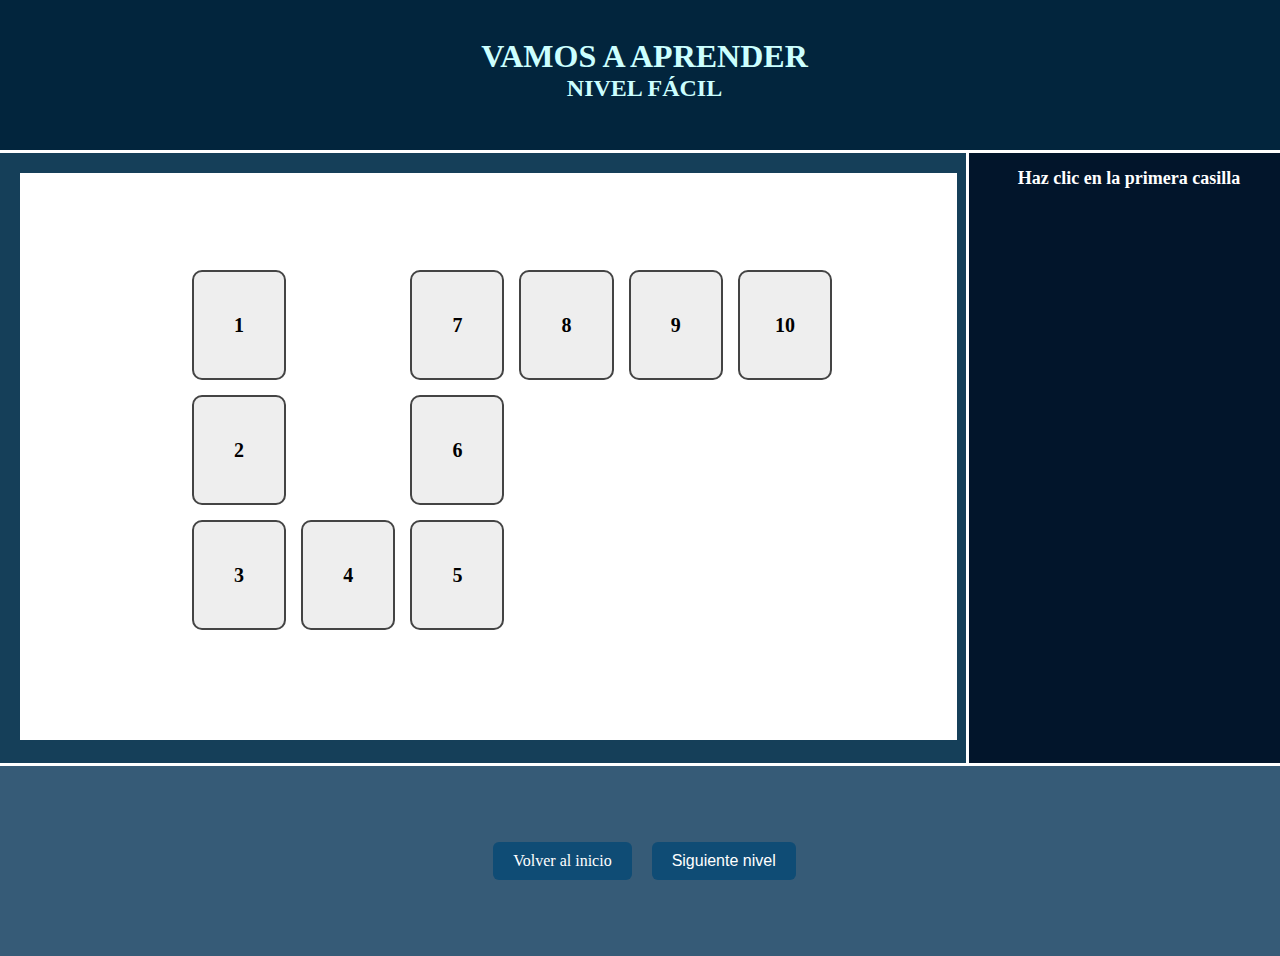
<file: easiest.html>
<!DOCTYPE html>
<html lang="es">
<head>
  <meta charset="UTF-8">
  <title>EASIEST</title>
  <meta name="viewport" content="width=device-width, initial-scale=1.0">
  <link rel="stylesheet" href="mon.css">
</head>
<body class="principal">
  <header>
    <h1 align="center" id="titulos">VAMOS A APRENDER</h1>
    <h2 align="center" id="titulos">NIVEL FÁCIL</h2>
  </header>

  <nav>

    <h3 id="pregunta-text">Haz clic en la primera casilla</h3>
    <div id="opciones-container"></div>
    <p id="mensaje-respuesta"></p>
    <button id="btn-continuar" class="hidden">Continuar</button>
  </nav>

  <div id="dos">
    <div id="dev">
      <div id="devin" class="tablero"></div>
    </div>
  </div>

  <footer>
    <div id="footer-buttons">
      <a id="btn-inicio" href="betatwo.html">Volver al inicio</a>
      <button id="btn-siguiente">Siguiente nivel</button>
    </div>
    <div id="mensaje-aviso"></div>
  </footer>
  
  <script src="mon.js"></script>
</body>
</html>
</file>
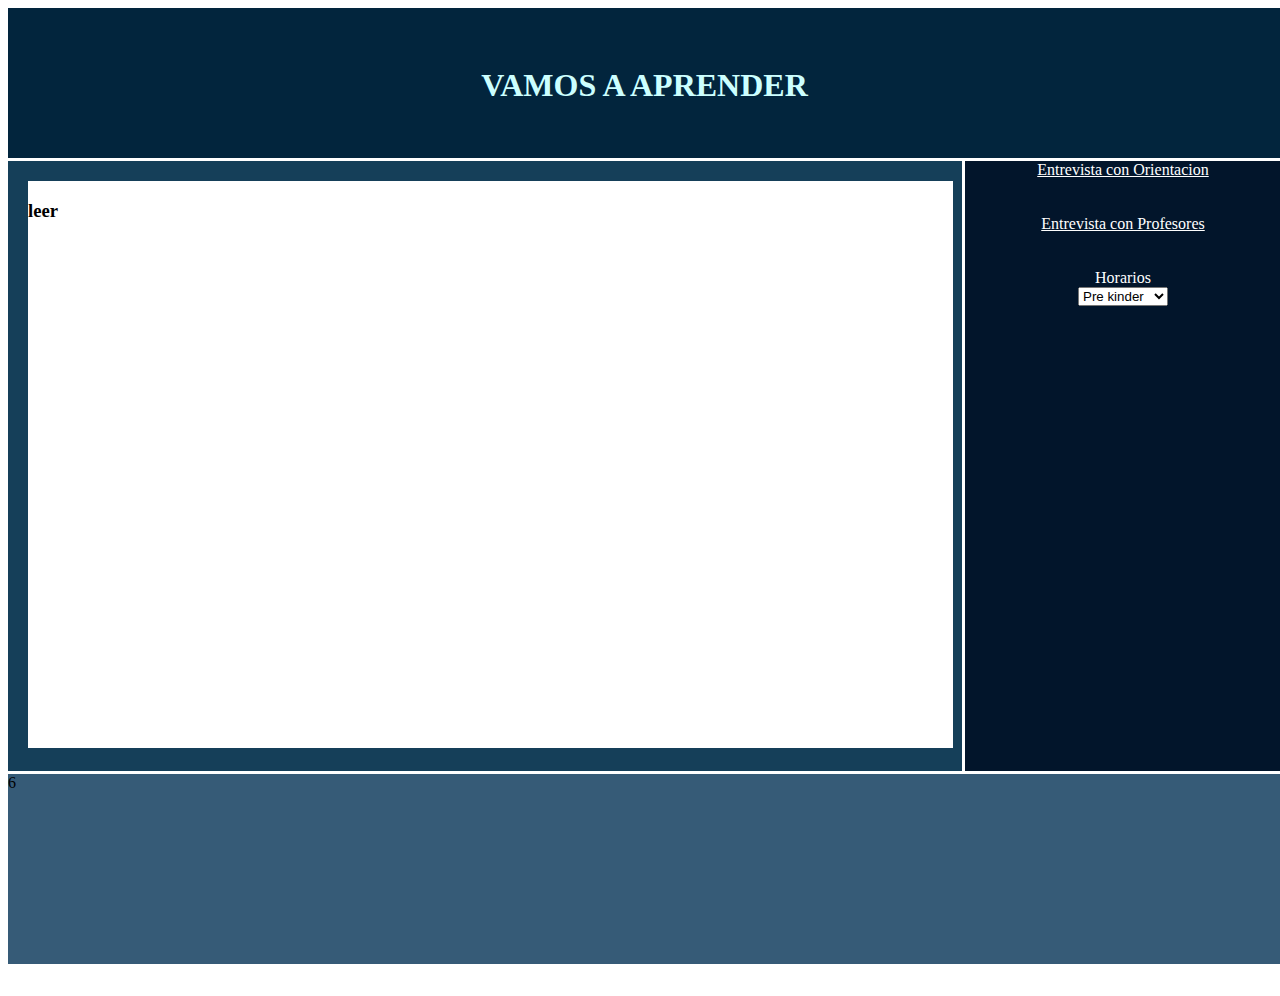
<file: easy.html>
<html>
   <head>
        <title>JUEGO PRINCIPAL</title>
        <meta charset="UTF-8">
        <meta name="viewport" content="width=device-width, initial-scale=1.0">
        <style>
            header{
                background: #02253d;
                grid-area:enca;
            }
            nav{
                background: #02152b;
                grid-area:nav;
            }
            #dos{
                background: #153f59;
                grid-area: dos;
            }
            #tres{
                background: brown;
                grid-area:tres;
            }
            footer{
                background: #365b77;
                grid-area: pie;
            }
            #sa{
                color: white;
            }
            label{
                color: white;
            }
            #titulos{
                color:#ccffff;
                font-family: britannic bold;
                position: relative;
                top: 25%;   
            }
            #dev{
                background-color: white;
                margin: 20px 20px;
                display: flex;
                width: 97%;
                height: 93%;
            }
            .principal{
                display:grid;
                grid-template-rows: 150px 610px 190px;
                grid-template-columns: 25% 25% 25% 25%;
                grid-template-areas:
                    "enca enca enca enca"
                    "dos dos dos nav"
                    "pie pie pie pie";
                gap:3px;
                overflow: hidden;
            }
            
        </style>
    </head>
    <body class="principal">
        <header>
            <h1 align=center id="titulos">VAMOS A APRENDER</h1>
        </header>
        <nav>
            <center><a id="sa" href="https://www.enmilocalfunciona.io/crear-un-carrusel-de-imagenes-solo-con-css/">Entrevista con Orientacion</a></center><br><br>
            <center><a id="sa" href="https://www.enmilocalfunciona.io/crear-un-carrusel-de-imagenes-solo-con-css/">Entrevista con Profesores</a></center><br><br>
            <center><label>Horarios</label><br>
            <select id="opciones" name="opciones">
            
            <option value="1">Pre kinder</option>
            <option value="2">Kinder</option>
            <option value="3">Primaria</option>
            <option value="4">Secundaria</option>
                </select><br></center>
        </nav>
        <div id="dos">
            <div id="dev">
                <h3>leer</h3>
            </div>
        </div>
        <article id="tres">5</article>
        <footer>6</footer>
        <div></div>
    </body>
</html>
</file>
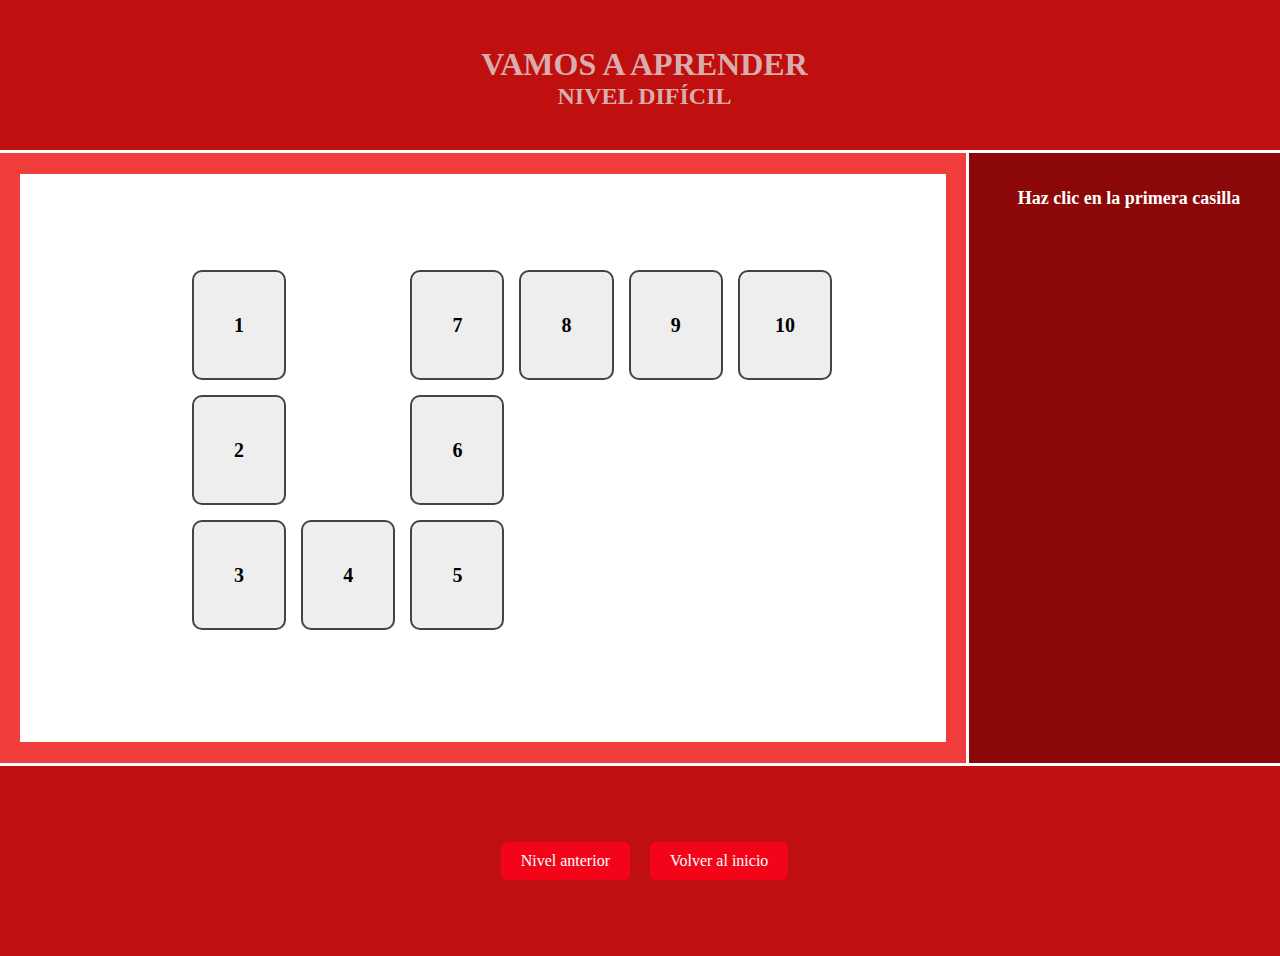
<file: harder.html>
<!DOCTYPE html>
<html lang="es">
<head>
  <meta charset="UTF-8">
  <meta name="viewport" content="width=device-width, initial-scale=1.0">
  <title>DIFÍCIL</title>
  <link rel="stylesheet" href="harder.css">
</head>
<body class="principal">
  <header>
    <h1 align="center" id="titulos">VAMOS A APRENDER</h1>
    <h2 align="center" id="titulos">NIVEL DIFÍCIL</h2>
  </header>

  <nav>
    <h3 id="pregunta-text">Haz clic en la primera casilla</h3>
    <div id="imagen-pregunta"></div>
    <div id="opciones-container"></div>
    <p id="mensaje-respuesta"></p>
    <button id="btn-continuar" class="hidden">Continuar</button>
  </nav>

  <div id="dos">
    <div id="dev">
      <div id="devin" class="tablero"></div>
    </div>
  </div>

  <footer>
    <div id="footer-buttons">
      <a id="btn-nivel-anterior" href="medium.html">Nivel anterior</a>
      <a id="btn-inicio" href="betatwo.html">Volver al inicio</a>
    </div>
    <div id="mensaje-aviso"></div>
  </footer>
  
  <script src="harder.js"></script>
</body>
</html>
</file>
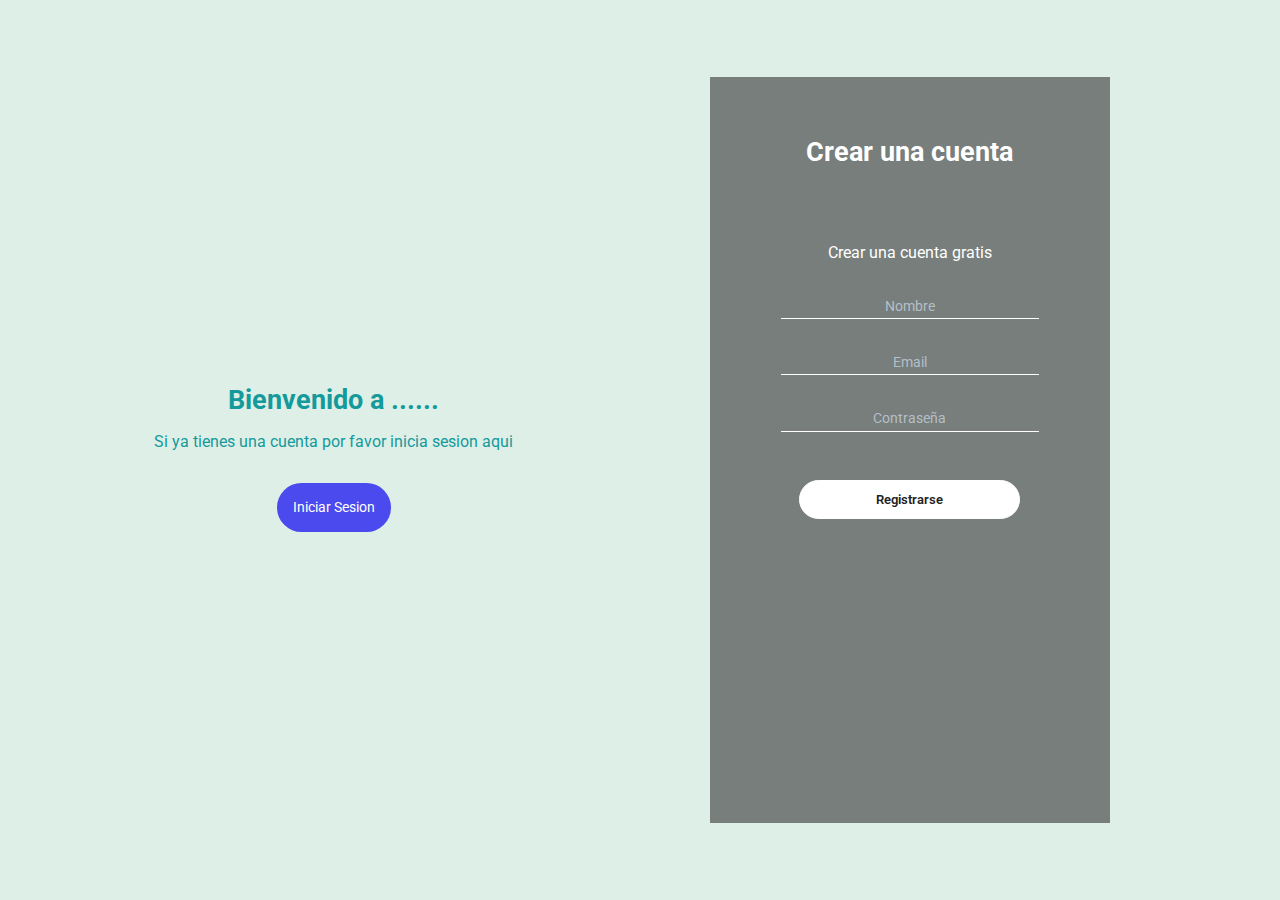
<file: logueo.html>
<!DOCTYPE html>
<html lang="en">

<head>
    <meta charset="UTF-8">
    <meta http-equiv="X-UA-Compatible" content="IE=edge">
    <meta name="viewport" content="width=device-width, initial-scale=1.0">
    <link rel="stylesheet" href="style.css">
    <link rel="preconnect" href="https://fonts.googleapis.com">
    <link rel="preconnect" href="https://fonts.gstatic.com" crossorigin>
    <link href="https://fonts.googleapis.com/css2?family=Roboto:wght@400;700&display=swap" rel="stylesheet">
    <title>Bienvenido a mi Formulario</title>
</head>

<body>
    <div class="container-form sign-up">
        <div class="welcome-back">
            <div class="message">
                <h2>Bienvenido a ......</h2>
                <p>Si ya tienes una cuenta por favor inicia sesion aqui</p>
                <button class="sign-up-btn">Iniciar Sesion</button>
            </div>
        </div>
        <form class="formulario">
            <h2 class="create-account">Crear una cuenta</h2>
            <p class="cuenta-gratis">Crear una cuenta gratis</p>
            <input type="text" id="reg-name" placeholder="Nombre">
            <input type="email" id="reg-email" placeholder="Email">
            <input type="password" id="reg-password" placeholder="Contraseña">
            <input type="button" value="Registrarse" id="registerBtn">
        </form>
    </div>
    <div class="container-form sign-in">
        <form class="formulario" id="loginForm">
            <h2 class="create-account">Iniciar Sesion</h2>
            <p class="cuenta-gratis">¿Aun no tienes una cuenta?</p>
            <input type="text" id="username" placeholder="Nombre completo">
            <input type="password" id="password" placeholder="Contraseña">
            <input type="button" value="Iniciar Sesion" id="loginBtn">
        </form>
        <div class="welcome-back">
            <div class="message">
                <h2>Bienvenido de nuevo</h2>
                <p>Si aun no tienes una cuenta por favor registrese aqui</p>
                <button class="sign-in-btn">Registrarse</button>
            </div>
        </div>
    </div>
    
    <script src="script.js"></script>
</body>

</html>
</file>
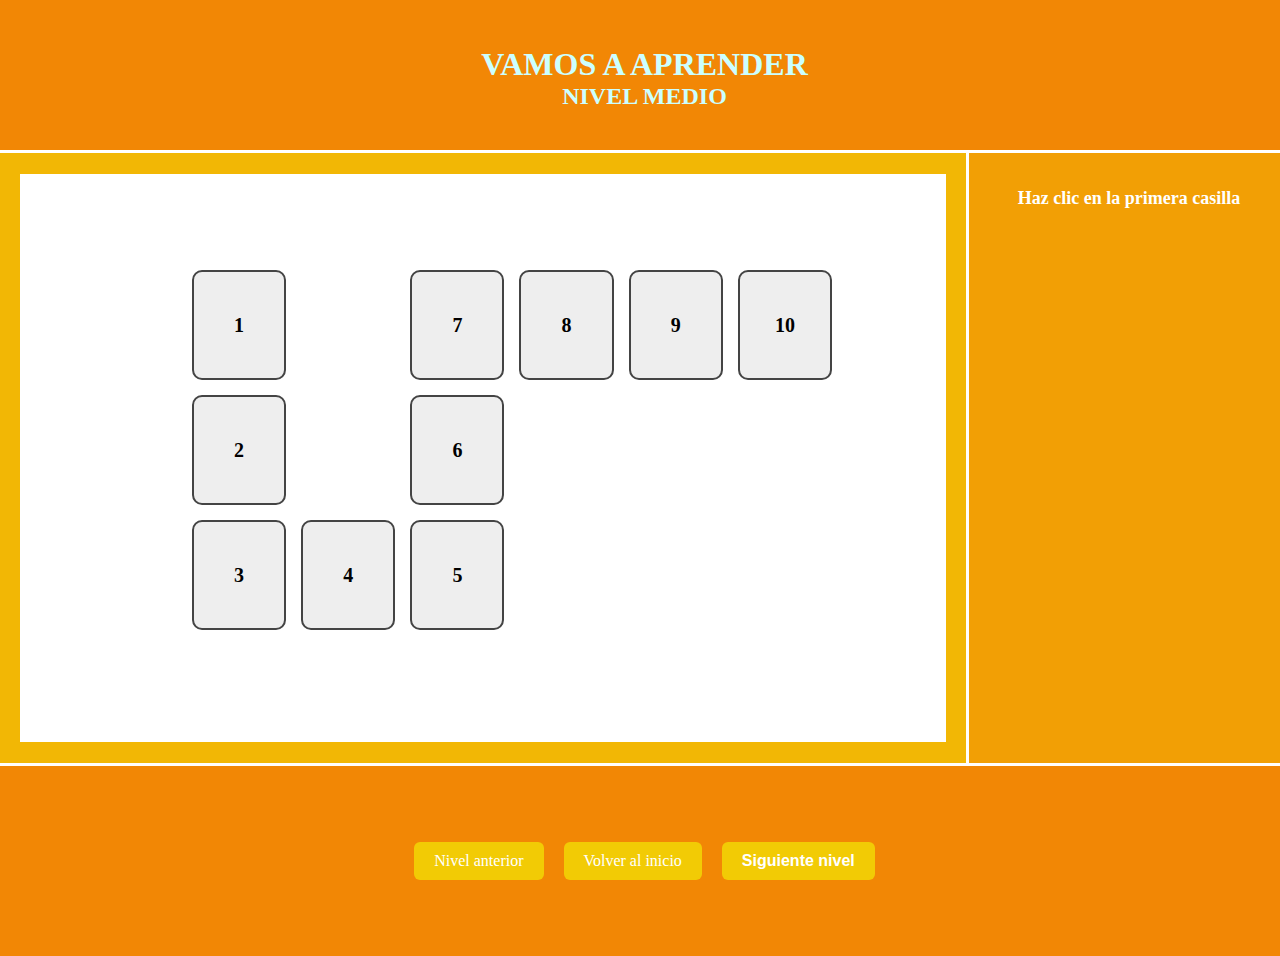
<file: medium.html>
<!DOCTYPE html>
<html lang="es">
<head>
  <meta charset="UTF-8">
  <meta name="viewport" content="width=device-width, initial-scale=1.0">
  <title>MEDIUM</title>
  <link rel="stylesheet" href="medium.css">
</head>
<body class="principal">
  <header>
    <h1 align="center" id="titulos">VAMOS A APRENDER</h1>
    <h2 align="center" id="titulos">NIVEL MEDIO</h2>
  </header>

  <nav>
    <h3 id="pregunta-text">Haz clic en la primera casilla</h3>
    <div id="imagen-pregunta"></div>
    <div id="opciones-container"></div>
    <p id="mensaje-respuesta"></p>
    <button id="btn-continuar" class="hidden">Continuar</button>
  </nav>

  <div id="dos">
    <div id="dev">
      <div id="devin" class="tablero"></div>
    </div>
  </div>

  <footer>
    <div id="footer-buttons">
      <a id="btn-nivel-anterior" href="easiest.html">Nivel anterior</a> <!-- Botón para volver al nivel anterior -->
      <a id="btn-inicio" href="betatwo.html">Volver al inicio</a>
      <button id="btn-siguiente">Siguiente nivel</button>
    </div>
    <div id="mensaje-aviso"></div>
  </footer>
  
  <script src="medium.js"></script>
</body>
</html>
</file>
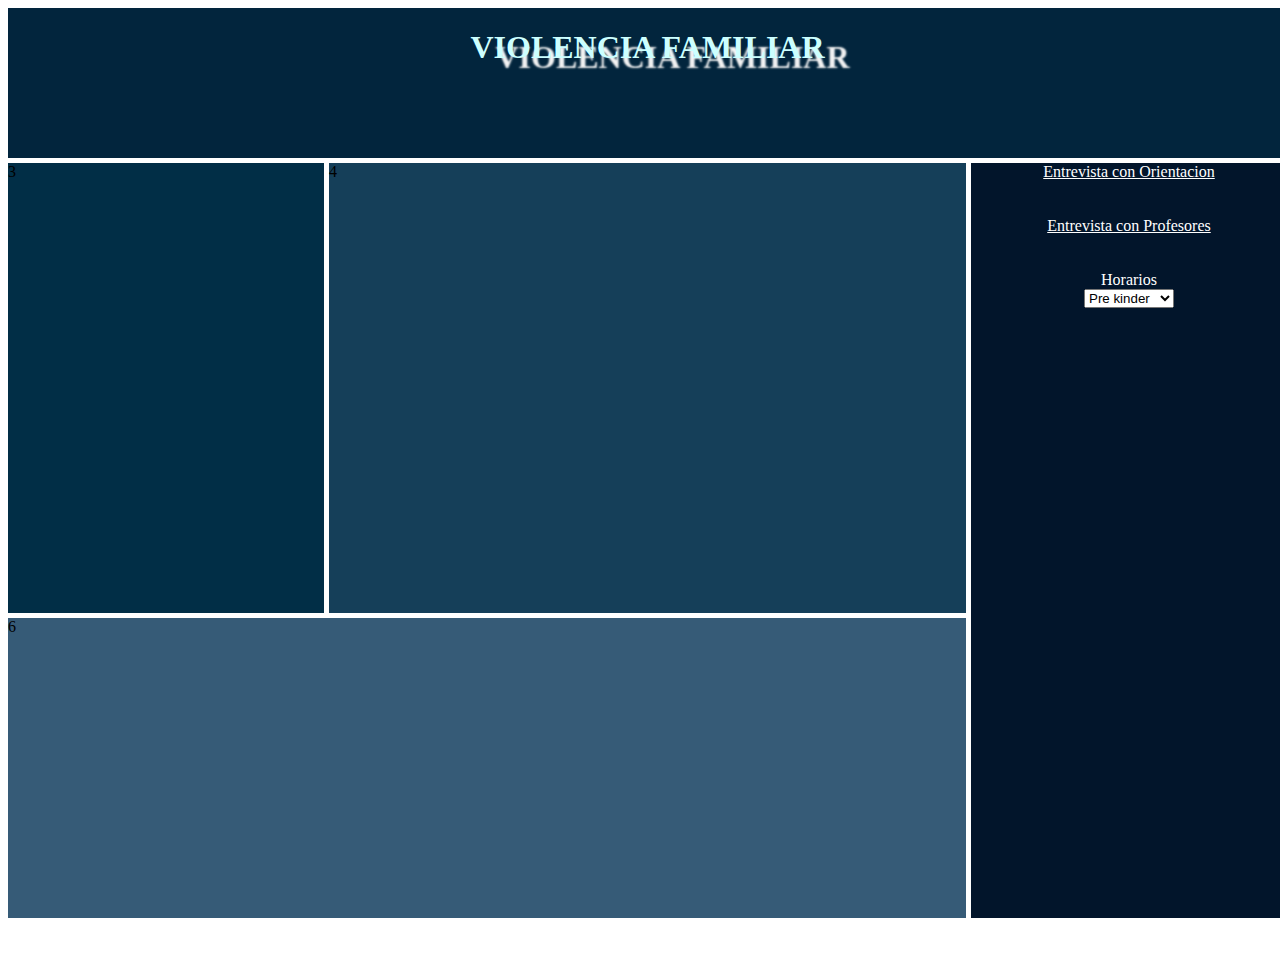
<file: save2.html>
<html>
   <head>
        <title>TODO supply a title</title>
        <meta charset="UTF-8">
        <meta name="viewport" content="width=device-width, initial-scale=1.0">
        <style>
            header{
                background: #02253d;
                grid-area:enca;
            }
            nav{
                background: #02152b;
                grid-area:nav;
            }
            #uno{
                background: #012e46;
                grid-area:uno;
            }
            #dos{
                background: #153f59;
                grid-area: dos;
            }
            #tres{
                background: brown;
                grid-area:tres;
            }
            footer{
                background: #365b77;
                grid-area: pie;
            }
            #sa{
                color: white;
            }
            label{
                color: white;
            }
            #titulos{
                color:#ccffff;
                font-family: britannic bold;
                text-shadow: 25px 10px 2px whitesmoke;
            }
            .principal{
                display:grid;
                grid-template-rows: 150px 450px 300px;
                grid-template-columns: 25% 25% 25% 25%;
                grid-template-areas:
                    "enca enca enca enca"
                    "uno dos dos nav"
                    "pie pie pie nav";
                gap:5px;
            }
            @media(max-width:900px){
                .principal{
                    display{
                        display: grid;
                        grid-template-rows: 100px 200px 600px 400px 100px;
                        grid-template-columns: 50% 45%;
                        grid-template-areas:
                            "enca enca"
                            "dos dos"
                            "uno uno"
                            "nav nav"
                            "pie pie";
                        gap: 13px
                    }
                }
                header{
                    background:#691d58;
                }  

            }
            
        </style>
    </head>
    <body class="principal">
        <header>
            <h1 align=center id="titulos">VIOLENCIA FAMILIAR</h1>
        </header>
        <nav>
            <center><a id="sa" href="https://www.enmilocalfunciona.io/crear-un-carrusel-de-imagenes-solo-con-css/">Entrevista con Orientacion</a></center><br><br>
            <center><a id="sa" href="https://www.enmilocalfunciona.io/crear-un-carrusel-de-imagenes-solo-con-css/">Entrevista con Profesores</a></center><br><br>
            <center><label>Horarios</label><br>
            <select id="opciones" name="opciones">
            
            <option value="1">Pre kinder</option>
            <option value="2">Kinder</option>
            <option value="3">Primaria</option>
            <option value="4">Secundaria</option>
                </select><br></center>
        </nav>
        <article id="uno">3</article>
        <article id="dos">4</article>
        <article id="tres">5</article>
        <footer>6</footer>
        <div></div>
    </body>
</html>
</file>
<file: mon.css>
header {
  background: #02253d;
  grid-area: enca;
}

nav {
  background: #02152b;
  grid-area: nav;
}

#dos {
  background: #153f59;
  grid-area: dos;
}

footer {
  background: #365b77;
  grid-area: pie;
}

#sa {
  color: white;
}

label {
  color: white;
}

#titulos {
  color: #ccffff;
  font-family: britannic bold;
  position: relative;
  top: 25%;
}

#dev {
  background-color: white;
  margin: 20px 20px;
  display: flex;
  width: 97%;
  height: 93%;
}

#devin {
  position: relative;
  left: 50%;
  top: 40%;
}
* {
  margin: 0;
  padding: 0;
  box-sizing: border-box;
}

body {
  margin: 0; 
  padding: 0; 
  height: 100%; 
}
.principal {
  display: grid;
  grid-template-rows: 150px 610px 190px;
  grid-template-columns: 25% 25% 25% 25%;
  grid-template-areas:
    "enca enca enca enca"
    "dos dos dos nav"
    "pie pie pie pie";
  gap: 3px;
  overflow: hidden;
  height: 100%; 
}


#devin.tablero {
  display: grid;
  grid-template-columns: repeat(6, 1fr);
  grid-template-rows: repeat(3, 1fr);
  gap: 15px;
  position: absolute;
  top: 50%;
  left: 40%;
  width: 50%;
  height: 40%;
  transform: translate(-50%, -50%);
  justify-items: center;
  align-items: center;
}

.casilla {
  width: 100%;
  height: 100%;
  background: #eeeeee;
  border: 2px solid #444;
  text-align: center;
  font-size: 20px;
  font-weight: bold;
  border-radius: 10px;
  transition: background 0.3s ease, transform 0.2s ease;
  display: flex;
  justify-content: center;
  align-items: center;
  cursor: pointer;
}

.casilla:hover {
  transform: scale(1.05);
}

.casilla.correcta {
  background-color: #4caf50 !important;
  color: white;
}

/* Espacio para la imagen sobre la pregunta */
#imagen-pregunta {
  text-align: center;
  margin-bottom: 10px;
}

#imagen-pregunta img {
  width: 80%;
  max-height: 150px;
  object-fit: contain;
  border-radius: 8px;
  border: 2px solid white;
}

/* Contenedor de preguntas */
#pregunta-text {
  color: white;
  font-size: 18px;
  text-align: center;
  margin: 15px 0;
  padding: 0 10px;
}

#opciones-container {
  display: flex;
  flex-direction: column;
  align-items: center;
  padding: 0 15px;
}

#opciones-container button {
  width: 100%;
  max-width: 250px;
  margin: 5px 0;
  padding: 10px;
  font-size: 16px;
  background-color: #0f4c75;
  color: white;
  border: none;
  border-radius: 5px;
  cursor: pointer;
}

#opciones-container button:hover {
  background-color: #3282b8;
}

#mensaje-respuesta {
  color: #fff;
  font-weight: bold;
  margin: 15px 0;
  text-align: center;
}

#btn-continuar {
  display: block;
  margin: 10px auto;
  background-color: #4caf50;
  color: white;
  padding: 10px 20px;
  border: none;
  border-radius: 5px;
  font-size: 16px;
  cursor: pointer;
}

#btn-continuar.hidden {
  display: none;
}

#btn-continuar:hover {
  background-color: #45a049;
}

#footer-buttons {
  display: flex;
  justify-content: center;
  align-items: center;
  height: 100%;
  padding: 0 50px;
}

#footer-buttons a,
#footer-buttons button {
  padding: 10px 20px;
  background-color: #0f4c75;
  color: white;
  font-size: 16px;
  text-decoration: none;
  border: none;
  border-radius: 6px;
  cursor: pointer;
  transition: background 0.3s ease;
  margin: 0 10px; /* Espacio entre los botones */
}

#footer-buttons a:hover,
#footer-buttons button:hover {
  background-color: #3282b8;
}

#mensaje-aviso {
  display: none; /* Se oculta inicialmente */
  background-color: #c0392b;
  color: white;
  padding: 10px;
  font-weight: bold;
  text-align: center;
  margin: 10px auto;
  border-radius: 6px;
  width: 80%;
}


/* ==== ESTILO PARA MENSAJE DE BLOQUEO DE NIVEL ==== */
#bloqueo-nivel {
  display: none;
  text-align: center;
  color: white;
  background-color: #c0392b;
  padding: 12px;
  margin-top: 10px;
  font-weight: bold;
  border-radius: 5px;
  width: 90%;
  margin-left: auto;
  margin-right: auto;
}
</file>
<file: harder.css>
* {
    margin: 0;
    padding: 0;
    box-sizing: border-box;
  }
  
  .principal {
    display: grid;
    grid-template-rows: 150px 610px 190px;
    grid-template-columns: 25% 25% 25% 25%;
    grid-template-areas:
      "enca enca enca enca"
      "dos dos dos nav"
      "pie pie pie pie";
    gap: 3px;
    overflow: hidden;
    height: 100%;
  }
  
  header {
    background: #BF0F0F;
    grid-area: enca;
    display: flex;
    flex-direction: column;
    justify-content: center;
    align-items: center;
    color: #D9ADAD;
    font-family: 'britannic bold';
  }
  
  nav {
    background: #8C0808;
    grid-area: nav;
    padding: 20px;
    overflow-y: auto;
  }
  
  nav a {
    color: white;
    text-decoration: none;
    display: block;
    text-align: center;
    margin-bottom: 20px;
  }
  
  #dos {
    background: #F23D3D;
    grid-area: dos;
    display: flex;
    justify-content: center;
    align-items: center;
  }
  
  #dev {
    background-color: white;
    width: 95%;
    height: 90%;
    display: flex;
    justify-content: center;
    align-items: center;
  }
  
  footer {
    background: #BF0F0F;
    grid-area: pie;
    display: flex;
    justify-content: center;
    align-items: center;
    gap: 20px;
    padding: 10px;
  }
  
  button {
    padding: 10px 20px;
    border: none;
    border-radius: 5px;
    background-color: #D97706;
    color: white;
    font-weight: bold;
    cursor: pointer;
  }
  
  button:disabled {
    background-color: #ccc;
    cursor: not-allowed;
  }
  
  #sa {
    color: white;
  }
  
  label {
    color: white;
  }
  
  #titulos {
    color: #D9ADAD;
    font-family: britannic bold;
    position: relative;
    top: 2%;
  }
  
  #dev {
    background-color: white;
    margin: 20px 20px;
    display: flex;
    width: 97%;
    height: 93%;
  }
  
  #devin {
    position: relative;
    left: 50%;
    top: 40%;
  }
  
  #devin.tablero {
    display: grid;
    grid-template-columns: repeat(6, 1fr);
    grid-template-rows: repeat(3, 1fr);
    gap: 15px;
    position: absolute;
    top: 50%;
    left: 40%;
    width: 50%;
    height: 40%;
    transform: translate(-50%, -50%);
    justify-items: center;
    align-items: center;
  }
  
  .casilla {
    width: 100%;
    height: 100%;
    background: #eeeeee;
    border: 2px solid #444;
    text-align: center;
    font-size: 20px;
    font-weight: bold;
    border-radius: 10px;
    transition: background 0.3s ease, transform 0.2s ease;
    display: flex;
    justify-content: center;
    align-items: center;
    cursor: pointer;
  }
  
  .casilla:hover {
    transform: scale(1.05);
  }
  
  .casilla.correcta {
    background-color: #4caf50 !important;
    color: white;
  }
  
  #imagen-pregunta {
    text-align: center;
    margin-bottom: 10px;
  }
  
  #imagen-pregunta img {
    width: 80%;
    max-height: 150px;
    object-fit: contain;
    border-radius: 8px;
    border: 2px solid white;
  }
  
  #pregunta-text {
    color: white;
    font-size: 18px;
    text-align: center;
    margin: 15px 0;
    padding: 0 10px;
  }
  
  #opciones-container {
    display: flex;
    flex-direction: column;
    align-items: center;
    padding: 0 15px;
  }
  
  #opciones-container button {
    width: 100%;
    max-width: 250px;
    margin: 5px 0;
    padding: 10px;
    font-size: 16px;
    background-color: #D90D1E;
    color: white;
    border: none;
    border-radius: 5px;
    cursor: pointer;
  }
  
  #opciones-container button:hover {
    background-color: #BF0F0F;
  }
  
  #mensaje-respuesta {
    color: #fff;
    font-weight: bold;
    margin: 15px 0;
    text-align: center;
  }
  
  #btn-continuar {
    display: block;
    margin: 10px auto;
    background-color: #4caf50;
    color: white;
    padding: 10px 20px;
    border: none;
    border-radius: 5px;
    font-size: 16px;
    cursor: pointer;
  }
  
  #btn-continuar.hidden {
    display: none;
  }
  
  #btn-continuar:hover {
    background-color: #45a049;
  }
  
  #footer-buttons {
    display: flex;
    justify-content: flex-start;
    align-items: center;
    height: 100%;
    padding: 0 50px;
  }
  
  #footer-buttons a,
  #footer-buttons button {
    padding: 10px 20px;
    background-color: #F20519;
    color: white;
    font-size: 16px;
    text-decoration: none;
    border: none;
    border-radius: 6px;
    cursor: pointer;
    transition: background 0.3s ease;
    margin: 0 10px;
  }
  
  #footer-buttons a:hover,
  #footer-buttons button:hover {
    background-color: #8C030E;
  }
  
  #mensaje-aviso {
    text-align: center;
    color: #fff;
    background-color: #BF9F9F;
    padding: 10px;
    margin: 10px auto;
    border-radius: 6px;
    display: none;
    font-weight: bold;
    width: 80%;
  }
  
  #bloqueo-nivel {
    display: none;
    text-align: center;
    color: white;
    background-color: #c0392b;
    padding: 12px;
    margin-top: 10px;
    font-weight: bold;
    border-radius: 5px;
    width: 90%;
    margin-left: auto;
    margin-right: auto;
  }
</file>
<file: style.css>
* {
    margin: 0;
    padding: 0;
    box-sizing: border-box;
    font-family: 'Roboto', sans-serif;
}

body {
    height: 100vh;
    display: flex;
    align-items: center;
    justify-content: center;
    background-color: #DEEFE7;
    background-position: center;
    background-repeat: no-repeat;
    background-size: cover;
    color: #fff;
}

.container-form {
    width: 90%;
    height: 90vh;
    display: flex;
    justify-content: space-around;
    transition:  all .5s ease-out;
}

.welcome-back {
    display: flex;
    align-items: center;
    text-align: center;
}

.message {
    padding: 1rem;
    color: #159A9C;
}

.message h2 {
    font-size: 1.7rem;
    padding: 1rem 0;
}

.message button {
    padding: 1rem;
    font-weight: 400;
    background-color: #4a4aee;
    border-radius: 2rem;
    border: none;
    outline: none;
    cursor: pointer;
    font-size: .9rem;
    margin-top: 2rem;
    transition: all .3s ease-in;
    color: #fff;
}

.message button:hover {
    background-color: #6464f8;
}


.formulario {
    width: 400px;
    padding: 1rem;
    margin: 2rem;
    background-color: rgb(51, 51, 51, 0.602);
    text-align: center;
}

.create-account {
    padding: 2.7rem 0;
    font-size: 1.7rem;
}

.cuenta-gratis {
    padding: 2rem 0;
}
::placeholder{
    color: #B4BEC9;
}

.formulario input {
    width: 70%;
    display: block;
    margin: auto;
    margin-bottom: 2rem;
    background-color: transparent;
    border: none;
    border-bottom: white thin solid;
    text-align: center;
    outline: none;
    padding: .2rem 0;
    font-size: .9rem;
    color: #FFFFFF;
}

.formulario input[type="button"] {
    width: 60%;
    margin: auto;
    border: solid thin white;
    padding: .7rem;
    border-radius: 2rem;
    background-color: white;
    font-weight: 600;
    margin-top: 3rem;
    font-size: .8rem;
    cursor: pointer;
    color: #222;
}

.sign-in {
    position: absolute;
    opacity: 0;
    visibility: hidden;
}

.sign-in.active {
    opacity: 1;
    visibility: visible;
}

.sign-up.active {
    opacity: 0;
    visibility: hidden;
}
</file>
<file: medium.css>
* {
  margin: 0;
  padding: 0;
  box-sizing: border-box;
}

.principal {
    display: grid;
    grid-template-rows: 150px 610px 190px;
    grid-template-columns: 25% 25% 25% 25%;
    grid-template-areas:
      "enca enca enca enca"
      "dos dos dos nav" /* Cambié el lugar del nav para que esté a la derecha */
      "pie pie pie pie";
    gap: 3px;
    overflow: hidden;
    height: 100%; /* Asegura que el contenedor principal ocupe toda la altura */
  }
  

header {
  background: #F28705;
  grid-area: enca;
  display: flex;
  flex-direction: column;
  justify-content: center;
  align-items: center;
  color: #D9CDBF;
  font-family: 'britannic bold';
}

nav {
  background: #F29F05;
  grid-area: nav;
  padding: 20px;
  overflow-y: auto;
}

nav a {
  color: white;
  text-decoration: none;
  display: block;
  text-align: center;
  margin-bottom: 20px;
}

#dos {
  background: #F2B705;
  grid-area: dos;
  display: flex;
  justify-content: center;
  align-items: center;
}

#dev {
  background-color: white;
  width: 95%;
  height: 90%;
  display: flex;
  justify-content: center;
  align-items: center;
}

footer {
  background: #F28705;
  grid-area: pie;
  display: flex;
  justify-content: center;
  align-items: center;
  gap: 20px;
  padding: 10px;
}

button {
  padding: 10px 20px;
  border: none;
  border-radius: 5px;
  background-color: #D97706;
  color: white;
  font-weight: bold;
  cursor: pointer;
}

button:disabled {
  background-color: #ccc;
  cursor: not-allowed;
}

#sa {
  color: white;
}

label {
  color: white;
}

#titulos {
  color: #ccffff;
  font-family: britannic bold;
  position: relative;
  top: 2%;
}

#dev {
  background-color: white;
  margin: 20px 20px;
  display: flex;
  width: 97%;
  height: 93%;
}

#devin {
  position: relative;
  left: 50%;
  top: 40%;
}

#devin.tablero {
  display: grid;
  grid-template-columns: repeat(6, 1fr);
  grid-template-rows: repeat(3, 1fr);
  gap: 15px;
  position: absolute;
  top: 50%;
  left: 40%;
  width: 50%;
  height: 40%;
  transform: translate(-50%, -50%);
  justify-items: center;
  align-items: center;
}

.casilla {
  width: 100%;
  height: 100%;
  background: #eeeeee;
  border: 2px solid #444;
  text-align: center;
  font-size: 20px;
  font-weight: bold;
  border-radius: 10px;
  transition: background 0.3s ease, transform 0.2s ease;
  display: flex;
  justify-content: center;
  align-items: center;
  cursor: pointer;
}

.casilla:hover {
  transform: scale(1.05);
}

.casilla.correcta {
  background-color: #4caf50 !important;
  color: white;
}

#imagen-pregunta {
  text-align: center;
  margin-bottom: 10px;
}

#imagen-pregunta img {
  width: 80%;
  max-height: 150px;
  object-fit: contain;
  border-radius: 8px;
  border: 2px solid white;
}

#pregunta-text {
  color: white;
  font-size: 18px;
  text-align: center;
  margin: 15px 0;
  padding: 0 10px;
}

#opciones-container {
  display: flex;
  flex-direction: column;
  align-items: center;
  padding: 0 15px;
}

#opciones-container button {
  width: 100%;
  max-width: 250px;
  margin: 5px 0;
  padding: 10px;
  font-size: 16px;
  background-color: #F2CB05;
  color: white;
  border: none;
  border-radius: 5px;
  cursor: pointer;
}

#opciones-container button:hover {
  background-color: #F2B705;
}

#mensaje-respuesta {
  color: #fff;
  font-weight: bold;
  margin: 15px 0;
  text-align: center;
}

#btn-continuar {
  display: block;
  margin: 10px auto;
  background-color: #4caf50;
  color: white;
  padding: 10px 20px;
  border: none;
  border-radius: 5px;
  font-size: 16px;
  cursor: pointer;
}

#btn-continuar.hidden {
  display: none;
}

#btn-continuar:hover {
  background-color: #45a049;
}

#footer-buttons {
    display: flex;
    justify-content: flex-start; /* Alineamos los botones a la izquierda */
    align-items: center;
    height: 100%;
    padding: 0 50px;
  }
  
  #footer-buttons a,
  #footer-buttons button {
    padding: 10px 20px;
    background-color: #F2CB05;
    color: white;
    font-size: 16px;
    text-decoration: none;
    border: none;
    border-radius: 6px;
    cursor: pointer;
    transition: background 0.3s ease;
    margin: 0 10px; /* Espacio entre los botones */
  }
  
  #footer-buttons a:hover,
  #footer-buttons button:hover {
    background-color: #F2B705;
  }
  

#mensaje-aviso {
  text-align: center;
  color: #fff;
  background-color: #c0392b;
  padding: 10px;
  margin: 10px auto;
  border-radius: 6px;
  display: none;
  font-weight: bold;
  width: 80%;
}

#bloqueo-nivel {
  display: none;
  text-align: center;
  color: white;
  background-color: #c0392b;
  padding: 12px;
  margin-top: 10px;
  font-weight: bold;
  border-radius: 5px;
  width: 90%;
  margin-left: auto;
  margin-right: auto;
}
</file>
